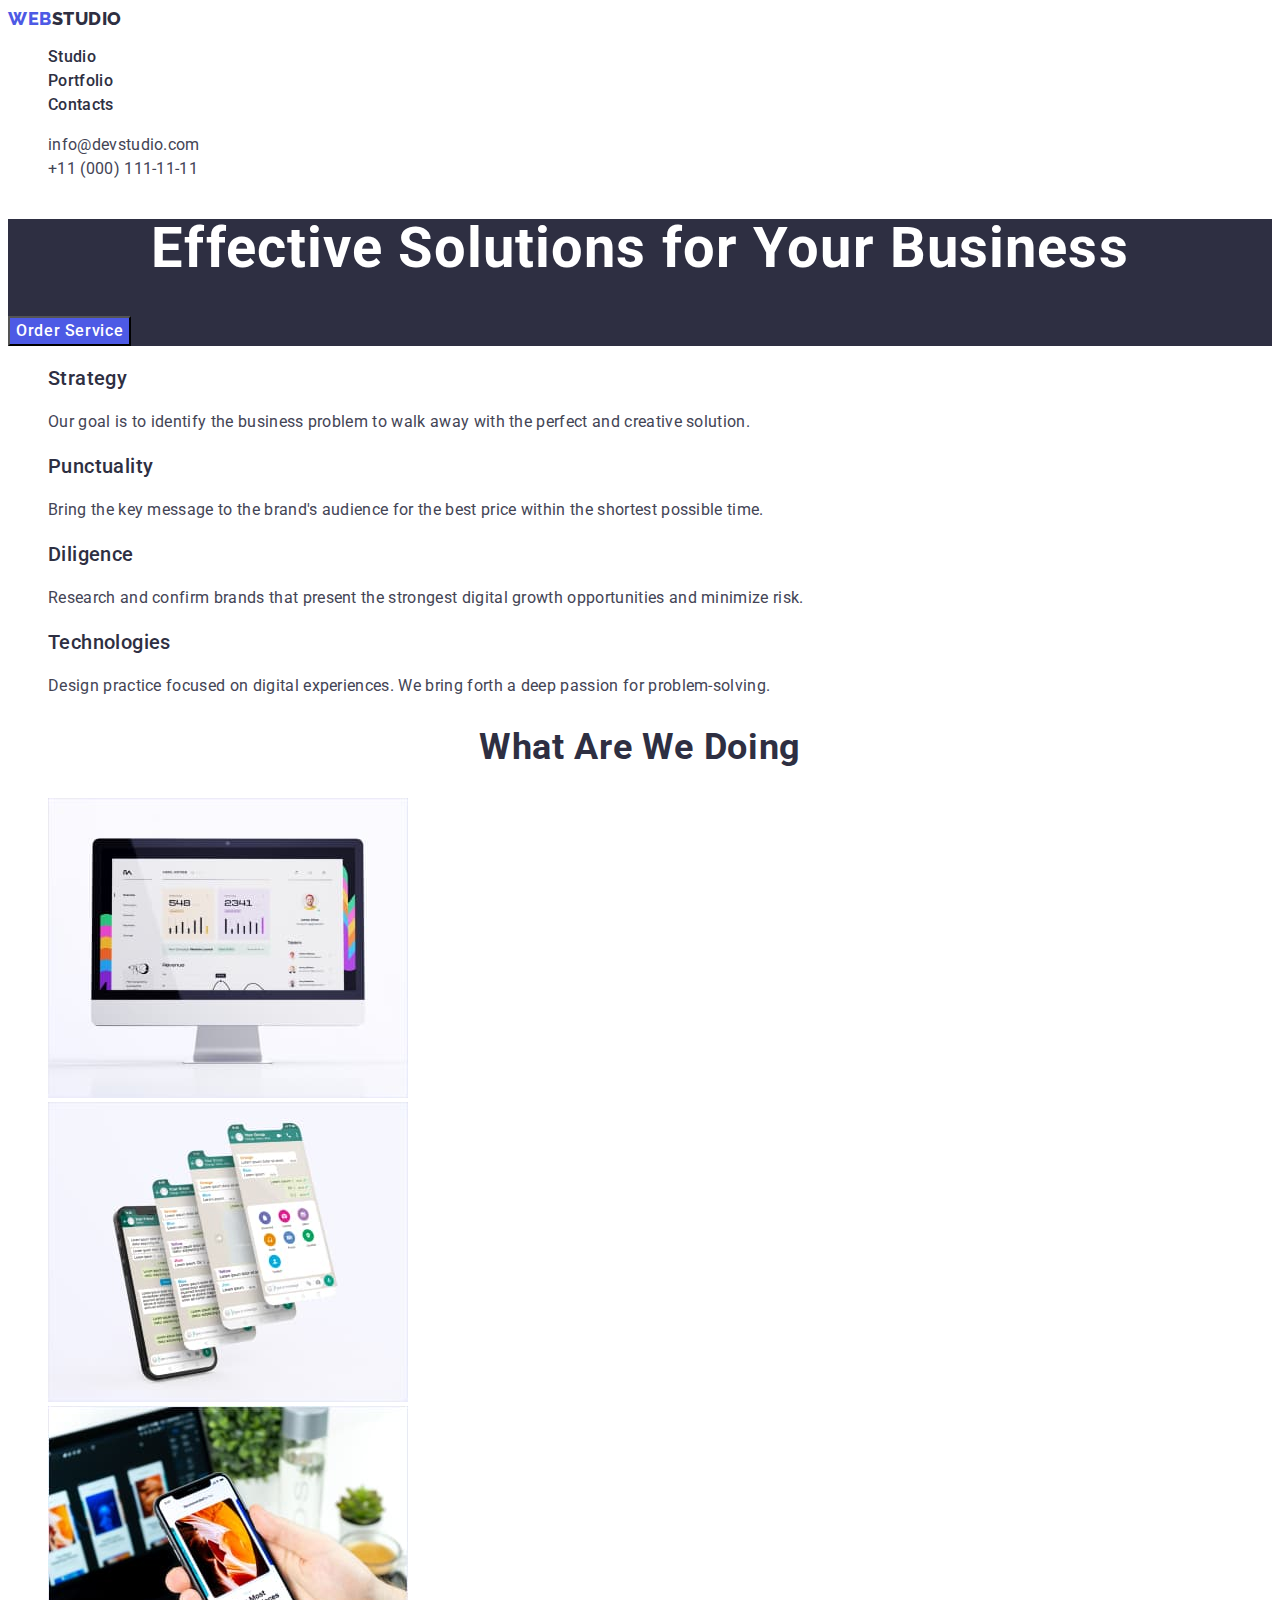
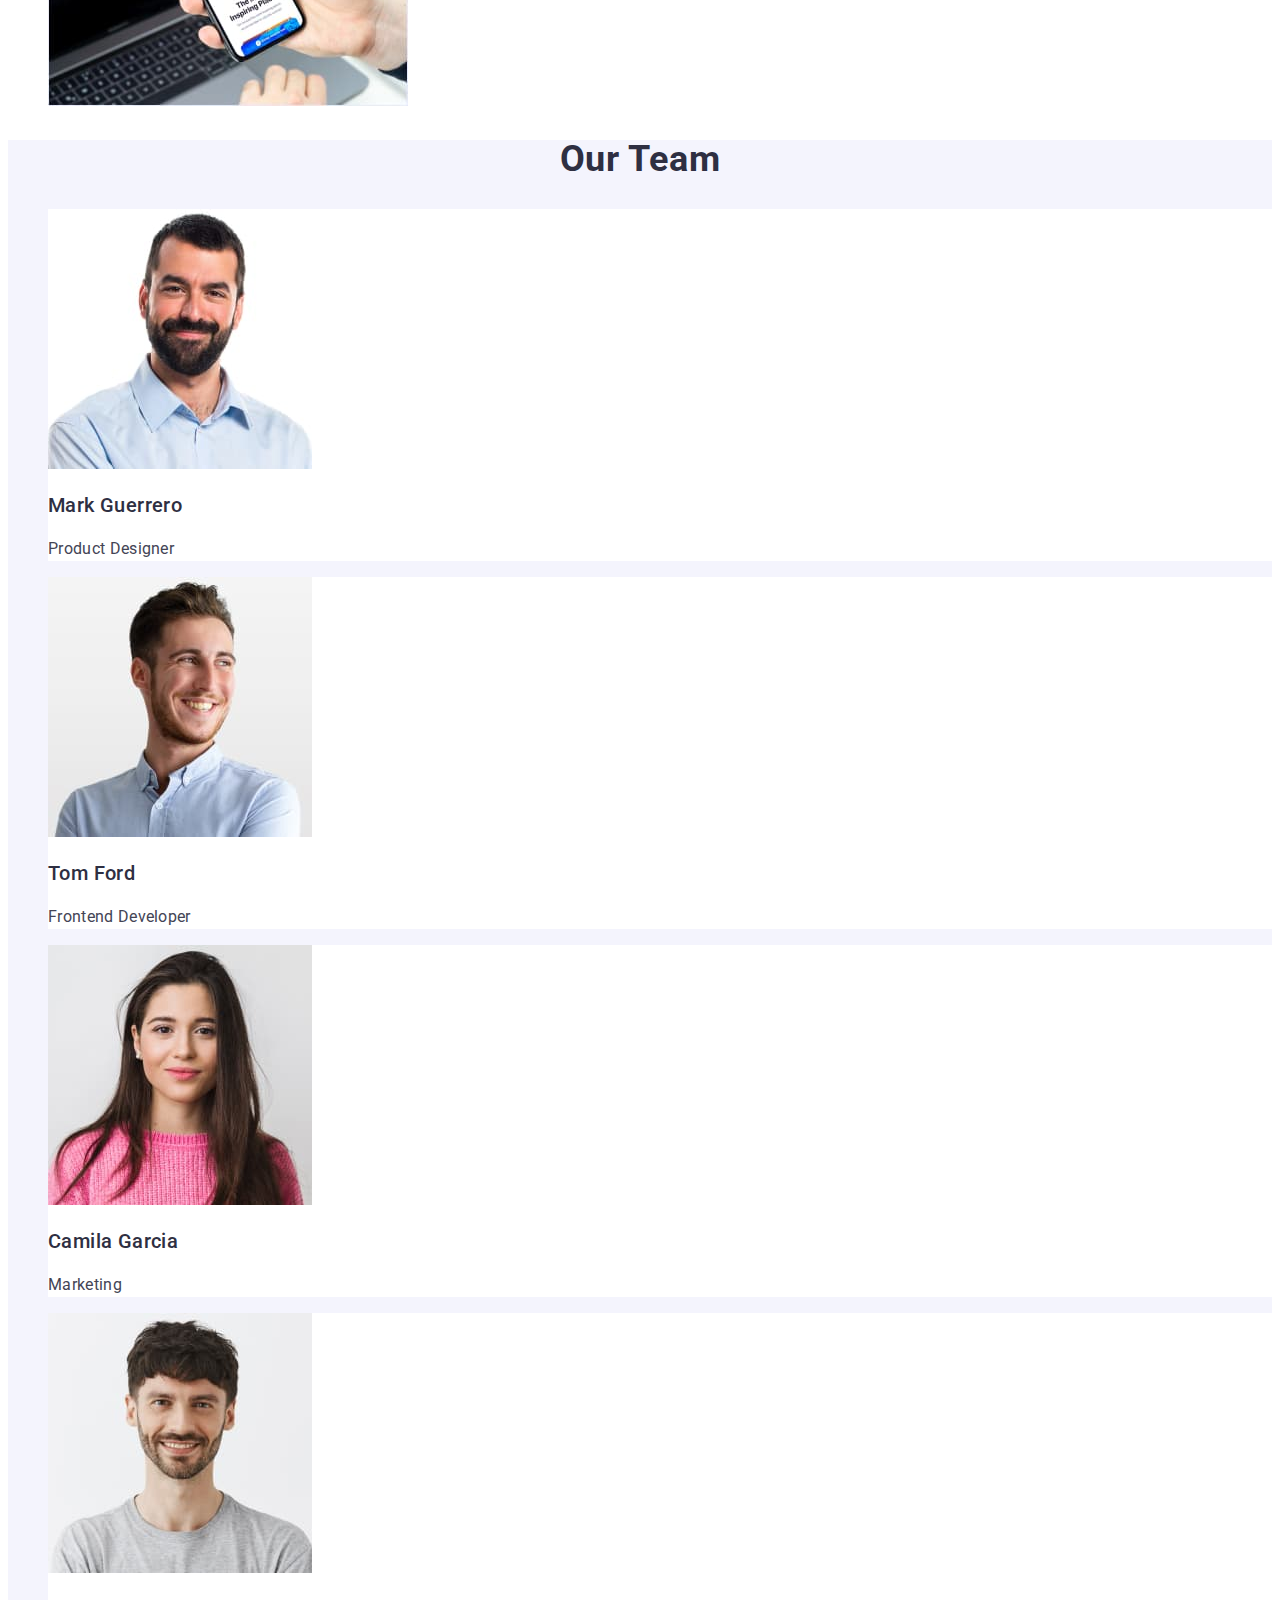
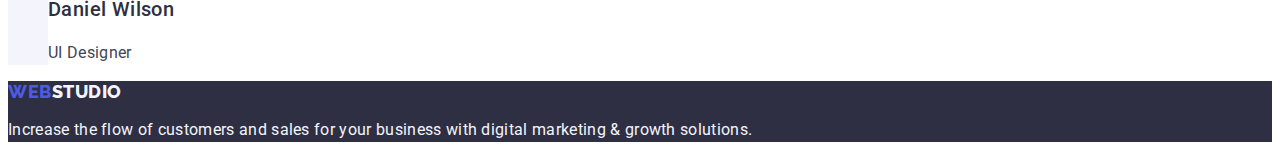
<file: index.html>
<!DOCTYPE html>
<html lang="en">
  <head>
    <meta charset="UTF-8" />
    <meta http-equiv="X-UA-Compatible" content="IE=edge" />
    <meta name="viewport" content="width=device-width, initial-scale=1.0" />
    <title>Web Studio</title>
    <link rel="preconnect" href="https://fonts.googleapis.com" />
    <link rel="preconnect" href="https://fonts.gstatic.com" crossorigin />
    <link
      href="https://fonts.googleapis.com/css2?family=Raleway:wght@800&family=Roboto:wght@400;500;700;900&display=swap"
      rel="stylesheet"
    />
    <link rel="stylesheet" href="./css/styles.css" />
  </head>
  <body>
    <!--Top line-->
    <header class="top-line">
      <nav class="navigation">
        <a class="link-logo link" href="./index.html"
          >Web<span class="logo-text-top">Studio</span></a
        >
        <ul class="nav-list list">
          <li class="nav-list-item">
            <a class="nav-list-link link" href="./index.html">Studio</a>
          </li>
          <li class="nav-list-item">
            <a class="nav-list-link link" href="./portfolio.html">Portfolio</a>
          </li>
          <li class="nav-list-item">
            <a class="nav-list-link link" href="">Contacts</a>
          </li>
        </ul>
      </nav>
      <address class="contact-info">
        <ul class="contact-list list">
          <li class="contact-list-item">
            <a class="contact-info-link link" href="mailto:info@devstudio.com"
              >info@devstudio.com</a
            >
          </li>
          <li class="contact-list-item">
            <a class="contact-info-link link" href="tel:+110001111111"
              >+11 (000) 111-11-11</a
            >
          </li>
        </ul>
      </address>
    </header>
    <!--main-content-->
    <main>
      <!--Hero-->
      <section class="hero">
        <h1 class="hero-title">Effective Solutions for Your Business</h1>
        <button class="modal-open-btn" type="button">Order Service</button>
      </section>
      <!--Our-Advantage-->
      <section class="advantage">
        <h2 class="advantage-main-title" hidden>Our Advantage</h2>
        <ul class="advantage-list list">
          <li class="advantage-list-item">
            <h3 class="advantage-title">Strategy</h3>
            <p class="advantage-desc">
              Our goal is to identify the business problem to walk away with the
              perfect and creative solution.
            </p>
          </li>
          <li class="advantage-list-item">
            <h3 class="advantage-title">Punctuality</h3>
            <p class="advantage-desc">
              Bring the key message to the brand's audience for the best price
              within the shortest possible time.
            </p>
          </li>
          <li class="advantage-list-item">
            <h3 class="advantage-title">Diligence</h3>
            <p class="advantage-desc">
              Research and confirm brands that present the strongest digital
              growth opportunities and minimize risk.
            </p>
          </li>
          <li class="advantage-list-item">
            <h3 class="advantage-title">Technologies</h3>
            <p class="advantage-desc">
              Design practice focused on digital experiences. We bring forth a
              deep passion for problem-solving.
            </p>
          </li>
        </ul>
      </section>
      <!--What-are-we-doing-->
      <section class="servises">
        <h2 class="servises-title">What are we doing</h2>
        <ul class="servises-list list">
          <li class="servises-list-item">
            <img
              class="servises-list-img"
              src="./images/servises/img-1.jpg"
              alt="website"
              width="360"
            />
          </li>
          <li class="servises-list-item">
            <img
              class="servises-list-img"
              src="./images/servises/img-2.jpg"
              alt="design"
              width="360"
            />
          </li>
          <li class="servises-list-item">
            <img
              class="servises-list-img"
              src="./images/servises/img-3.jpg"
              alt="applications"
              width="360"
            />
          </li>
        </ul>
      </section>
      <!--Our-Team-->
      <section class="team">
        <h2 class="team-title">Our Team</h2>
        <ul class="team-list list">
          <li class="team-list-item">
            <img
              class="team-list-img"
              src="./images/our-team/mark-guerrero.jpg"
              alt="man"
              width="264"
            />
            <h3 class="team-list-name">Mark Guerrero</h3>
            <p class="team-position">Product Designer</p>
          </li>
          <li class="team-list-item">
            <img
              class="team-list-img"
              src="./images/our-team/tom-ford.jpg"
              alt="man"
              width="264"
            />
            <h3 class="team-list-name">Tom Ford</h3>
            <p class="team-position">Frontend Developer</p>
          </li>
          <li class="team-list-item">
            <img
              class="team-list-img"
              src="./images/our-team/camila-garcia.jpg"
              alt="women"
              width="264"
            />
            <h3 class="team-list-name">Camila Garcia</h3>
            <p class="team-position">Marketing</p>
          </li>
          <li class="team-list-item">
            <img
              class="team-list-img"
              src="./images/our-team/daniel-wilson.jpg"
              alt="men"
              width="264"
            />
            <h3 class="team-list-name">Daniel Wilson</h3>
            <p class="team-position">UI Designer</p>
          </li>
        </ul>
      </section>
    </main>
    <!--Footer-->
    <footer class="bottom-line">
      <a class="link-logo link" href="./index.html"
        >Web<span class="logo-text-foot">Studio</span></a
      >
      <p class="bottom-line-text">
        Increase the flow of customers and sales for your business with digital
        marketing & growth solutions.
      </p>
    </footer>
  </body>
</html>
</file>
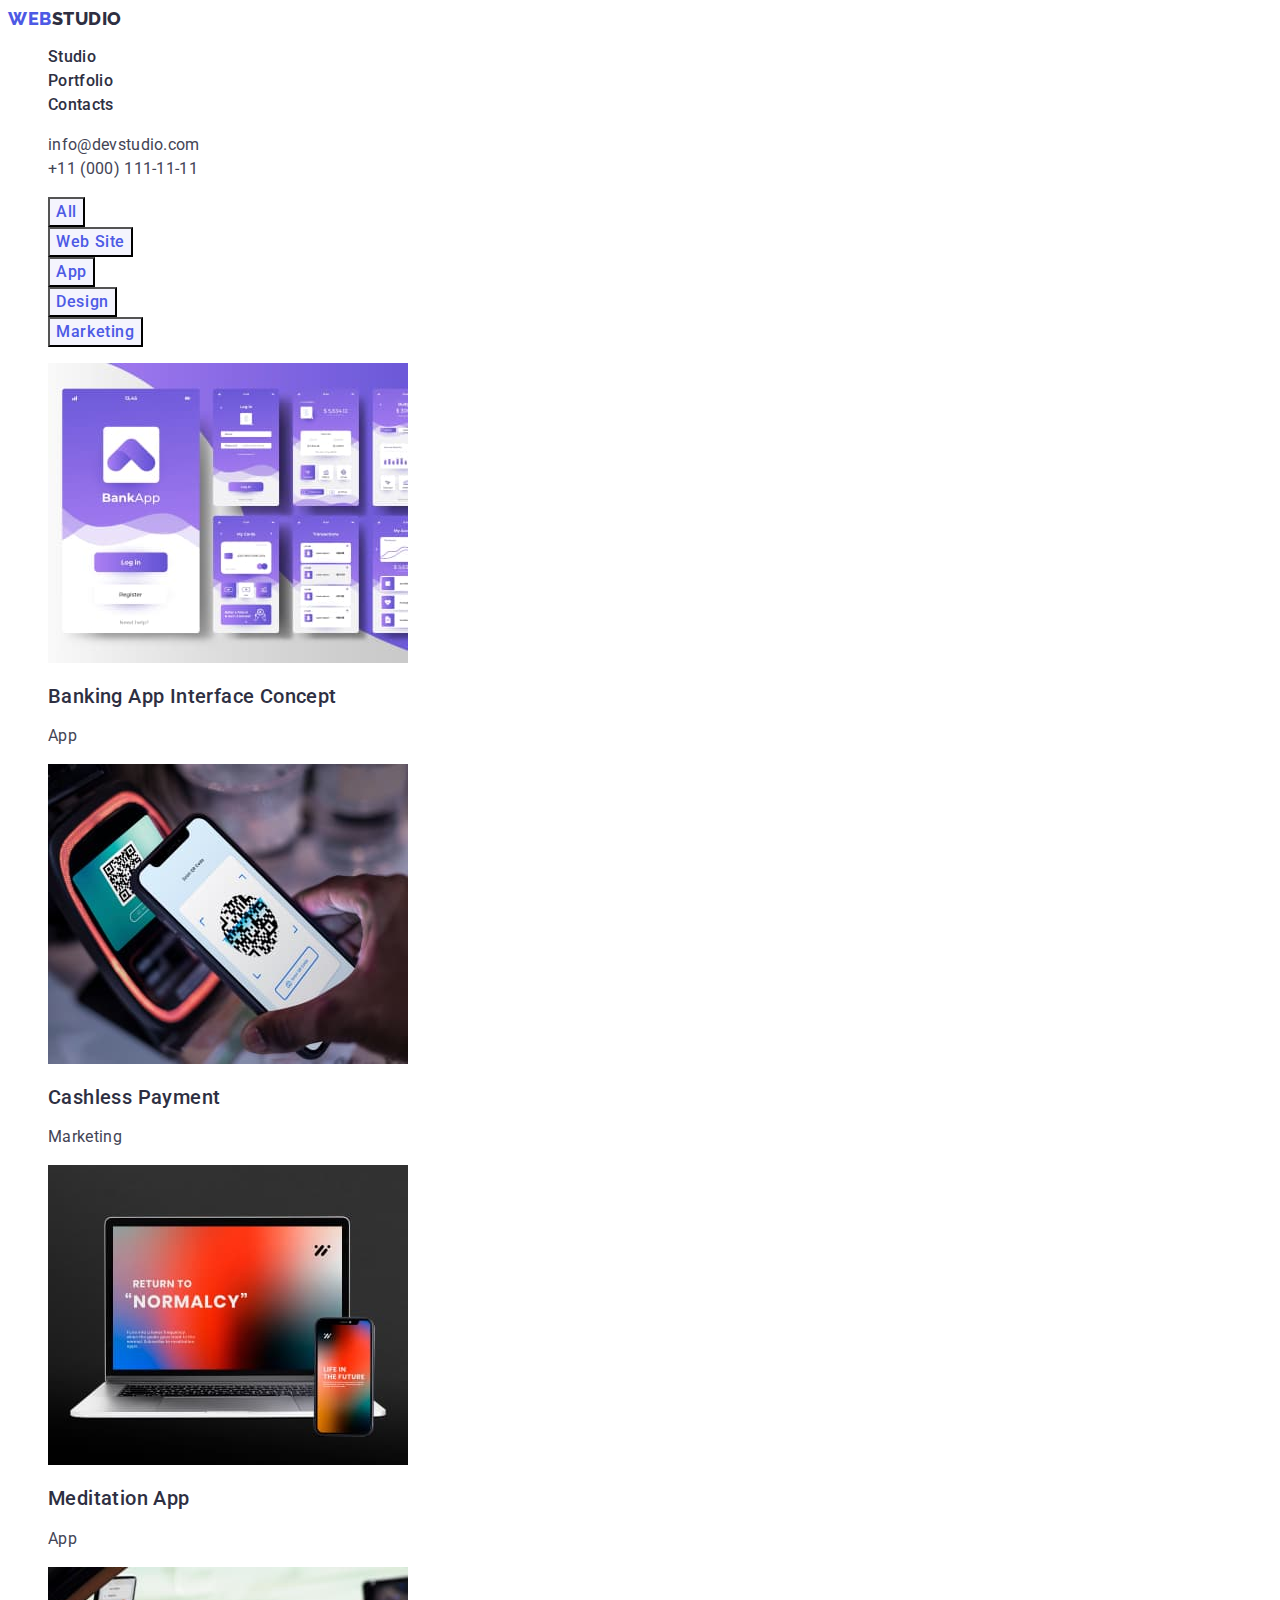
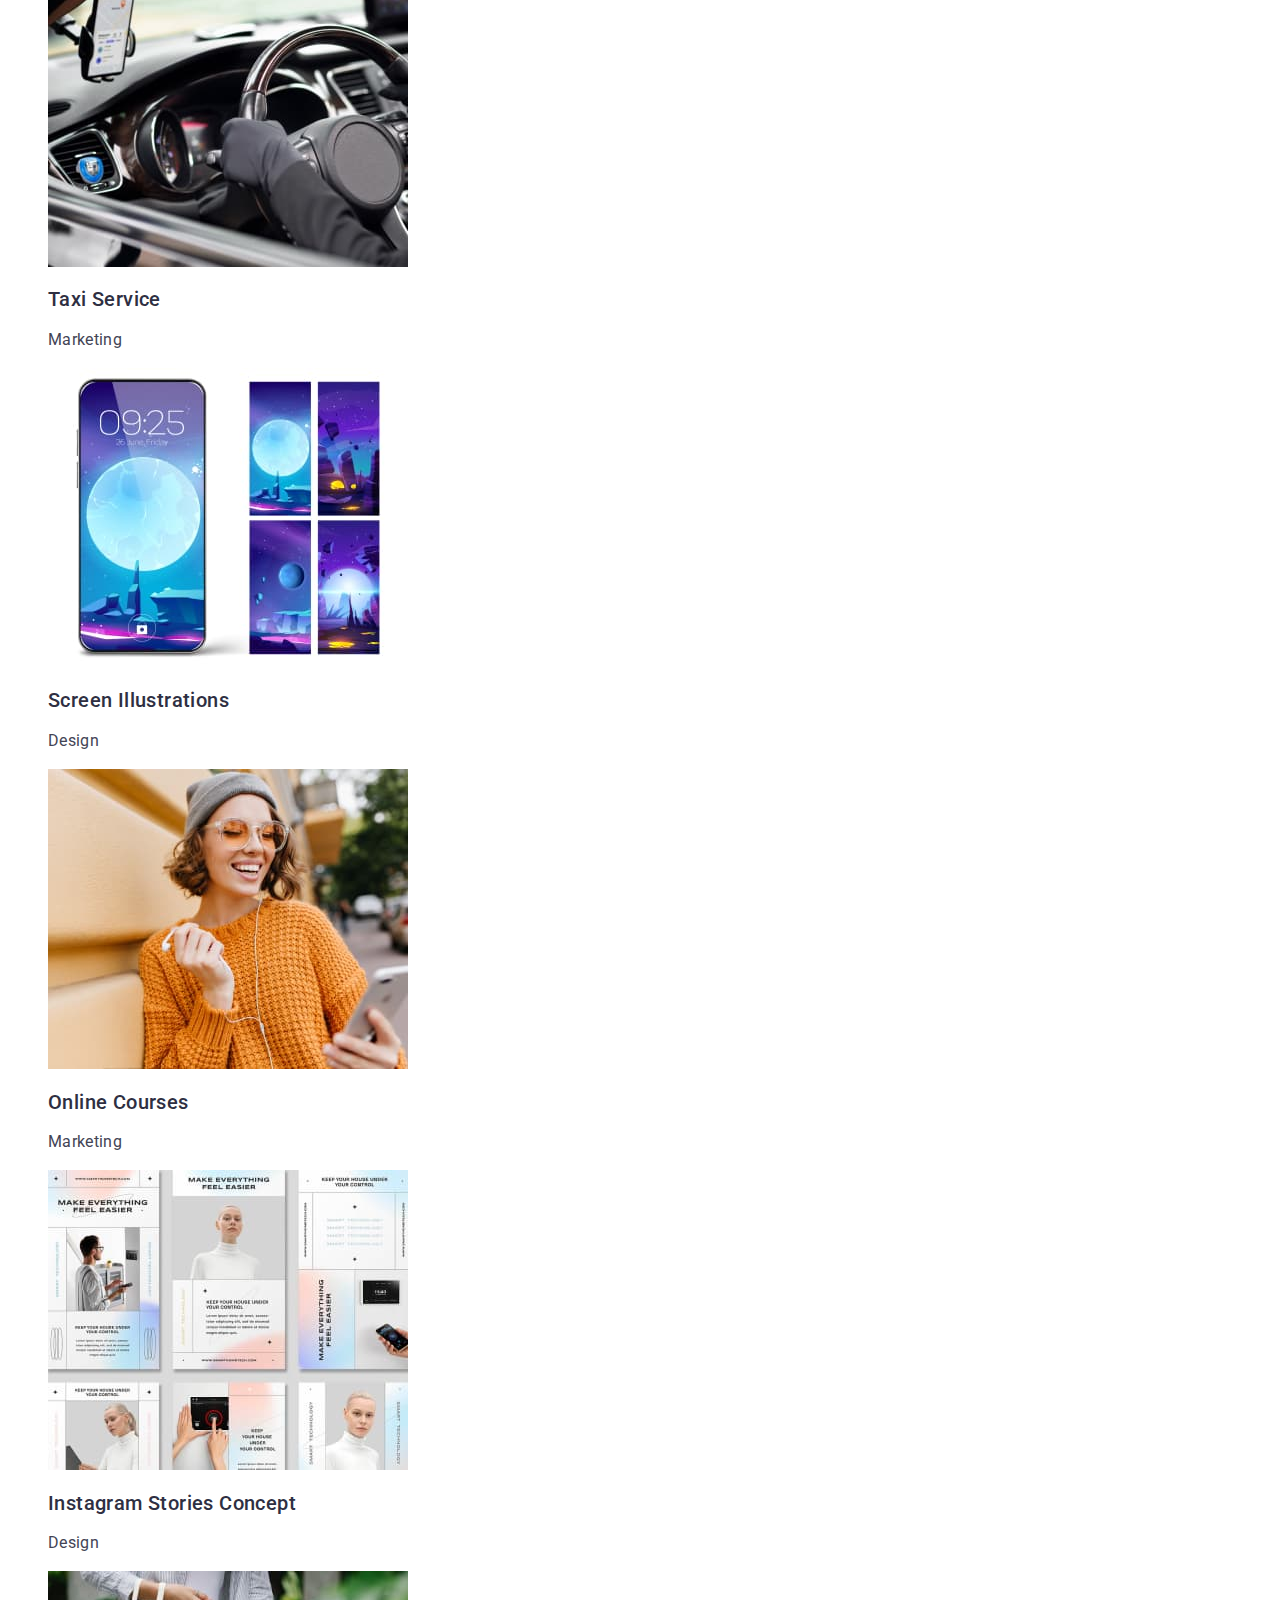
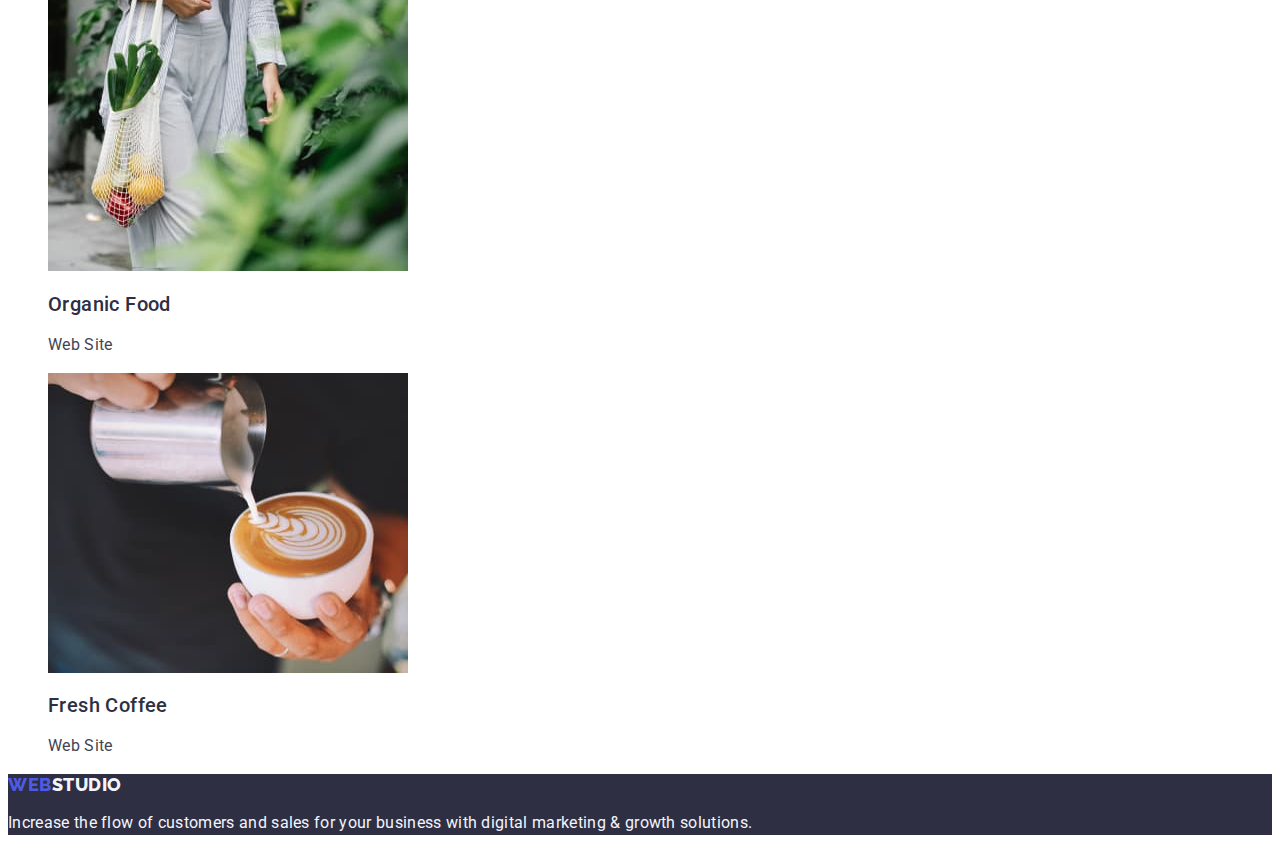
<file: portfolio.html>
<!DOCTYPE html>
<html lang="en">
  <head>
    <meta charset="UTF-8" />
    <meta http-equiv="X-UA-Compatible" content="IE=edge" />
    <meta name="viewport" content="width=device-width, initial-scale=1.0" />
    <title>Web Studio</title>
    <link rel="preconnect" href="https://fonts.googleapis.com" />
    <link rel="preconnect" href="https://fonts.gstatic.com" crossorigin />
    <link
      href="https://fonts.googleapis.com/css2?family=Raleway:wght@800&family=Roboto:wght@400;500;700;900&display=swap"
      rel="stylesheet"
    />
    <link rel="stylesheet" href="./css/styles.css" />
  </head>
  <body>
    <!--Top line-->
    <header class="top-line">
      <nav class="navigation">
        <a class="link-logo link" href="./index.html"
          >Web<span class="logo-text-top">Studio</span></a
        >
        <ul class="nav-list list">
          <li class="nav-list-item">
            <a class="nav-list-link link" href="./index.html">Studio</a>
          </li>
          <li class="nav-list-item">
            <a class="nav-list-link link" href="./portfolio.html">Portfolio</a>
          </li>
          <li class="nav-list-item">
            <a class="nav-list-link link" href="">Contacts</a>
          </li>
        </ul>
      </nav>
      <address class="contact-info">
        <ul class="contact-list list">
          <li class="contact-list-item">
            <a class="contact-info-link link" href="mailto:info@devstudio.com"
              >info@devstudio.com</a
            >
          </li>
          <li class="contact-list-item">
            <a class="contact-info-link link" href="tel:+110001111111"
              >+11 (000) 111-11-11</a
            >
          </li>
        </ul>
      </address>
    </header>
    <!--main-content-->
    <main>
      <section class="examples">
        <h1 hidden>Examples</h1>
        <!--Sorting-->
        <ul class="sorting-list list">
          <li class="sorting-list-item">
            <button class="sorting-btn" type="button">All</button>
          </li>
          <li class="sorting-list-item">
            <button class="sorting-btn" type="button">Web Site</button>
          </li>
          <li class="sorting-list-item">
            <button class="sorting-btn" type="button">App</button>
          </li>
          <li class="sorting-list-item">
            <button class="sorting-btn" type="button">Design</button>
          </li>
          <li class="sorting-list-item">
            <button class="sorting-btn" type="button">Marketing</button>
          </li>
        </ul>
        <ul class="examples-list list">
          <li class="examples-list-item">
            <a class="examples-list-link link" href="">
              <img
                class="examples-list-img"
                src="./images/examples/app/banking-app.jpg"
                alt="banking-application"
                width="360"
              />
              <h2 class="examples-subtitle">Banking App Interface Concept</h2>
              <p class="examples-classes">App</p>
            </a>
          </li>
          <li class="examples-list-item">
            <a class="examples-list-link link" href="">
              <img
                class="examples-list-img"
                src="./images/examples/marketing/cashless-payment.jpg"
                alt="payment"
                width="360"
              />
              <h2 class="examples-subtitle">Cashless Payment</h2>
              <p class="examples-classes">Marketing</p>
            </a>
          </li>
          <li class="examples-list-item">
            <a class="examples-list-link link" href="">
              <img
                class="examples-list-img"
                src="./images/examples/app/meditation-app.jpg"
                alt="meditation-application"
                width="360"
              />
              <h2 class="examples-subtitle">Meditation App</h2>
              <p class="examples-classes">App</p>
            </a>
          </li>
          <li class="examples-list-item">
            <a class="examples-list-link link" href="">
              <img
                class="examples-list-img"
                src="./images/examples/marketing/taxi-servise.jpg"
                alt="taxi-servise"
                width="360"
              />
              <h2 class="examples-subtitle">Taxi Service</h2>
              <p class="examples-classes">Marketing</p>
            </a>
          </li>
          <li class="examples-list-item">
            <a class="examples-list-link link" href="">
              <img
                class="examples-list-img"
                src="./images/examples/design/screen-illustrations.jpg"
                alt="screen-illustrations"
                width="360"
              />
              <h2 class="examples-subtitle">Screen Illustrations</h2>
              <p class="examples-classes">Design</p>
            </a>
          </li>
          <li class="examples-list-item">
            <a class="examples-list-link link" href="">
              <img
                class="examples-list-img"
                src="./images/examples/marketing/online-courses.jpg"
                alt="education"
                width="360"
              />
              <h2 class="examples-subtitle">Online Courses</h2>
              <p class="examples-classes">Marketing</p>
            </a>
          </li>
          <li class="examples-list-item">
            <a class="examples-list-link link" href="">
              <img
                class="examples-list-img"
                src="./images/examples/design/instagram-stories.jpg"
                alt="instagram-stories"
                width="360"
              />
              <h2 class="examples-subtitle">Instagram Stories Concept</h2>
              <p class="examples-classes">Design</p></a
            >
          </li>
          <li class="examples-list-item">
            <a class="examples-list-link link" href="">
              <img
                class="examples-list-img"
                src="./images/examples/web-site/organic-food.jpg"
                alt="organic-food"
                width="360"
              />
              <h2 class="examples-subtitle">Organic Food</h2>
              <p class="examples-classes">Web Site</p>
            </a>
          </li>
          <li class="examples-list-item">
            <a class="examples-list-link link" href="">
              <img
                class="examples-list-img"
                src="./images/examples/web-site/fresh-coffee.jpg"
                alt="cup-of-coffee"
                width="360"
              />
              <h2 class="examples-subtitle">Fresh Coffee</h2>
              <p class="examples-classes">Web Site</p>
            </a>
          </li>
        </ul>
      </section>
    </main>
    <!--Footer-->
    <footer class="bottom-line">
      <a class="link-logo link" href="./index.html"
        >Web<span class="logo-text-foot">Studio</span></a
      >
      <p class="bottom-line-text">
        Increase the flow of customers and sales for your business with digital
        marketing & growth solutions.
      </p>
    </footer>
  </body>
</html>
</file>
<file: css/styles.css>
:root {
  --main-font-family: 'Roboto', sans-serif;
  --secondary-font-family-family: 'Raleway', sans-serif;
  --primary-text-color: #2e2f42;
  --secondary-text-color: #434455;
  --accent-color: #4d5ae5;
  --light-background-color: #f4f4fd;
  --white-background: #ffffff;
}
/*Basic*/
.list {
  list-style: none;
}

.link {
  text-decoration: none;
}

body {
  font-family: var(--main-font-family);
  color: var(--secondary-text-color);
  background-color: var(--white-background);
}

/*================= COMPONENTS =================*/

.modal-open-btn {
  font-family: var(--main-font-family);
  font-style: normal;
  font-weight: 500;
  font-size: 16px;
  line-height: 1.5;
  letter-spacing: 0.04em;
  background-color: var(--accent-color);
  color: #ffffff;
  cursor: pointer;
}

.modal-open-btn:hover,
.modal-open-btn:focus {
  background-color: #404bbf;
}

.sorting-btn {
  font-family: var(--main-font-family);
  font-style: normal;
  font-weight: 500;
  font-size: 16px;
  line-height: 1.5;
  letter-spacing: 0.04em;
  background-color: var(--light-background-color);
  color: var(--accent-color);
  cursor: pointer;
}
.sorting-btn:hover,
.sorting-btn:focus {
  color: #ffffff;
  background-color: #404bbf;
}
/*================= COMPONENTS =================*/

/*====================HEDER====================*/

.link-logo {
  font-family: var(--secondary-font-family-family);
  font-weight: 800;
  font-size: 18px;
  line-height: 1.17;
  letter-spacing: 0.03em;
  text-transform: uppercase;
  color: var(--accent-color);
}

.logo-text-top {
  color: var(--primary-text-color);
}

.nav-list-link {
  font-weight: 500;
  font-size: 16px;
  line-height: 1.5;
  letter-spacing: 0.02em;
  color: var(--primary-text-color);
}

.contact-info-link {
  font-size: 16px;
  line-height: 1.5;
  letter-spacing: 0.02em;
  color: var(--secondary-text-color);
}

.nav-list-link:hover,
.nav-list-link:focus,
.contact-info-link:hover,
.contact-info-link:focus {
  color: #404bbf;
}

.contact-info {
  font-style: normal;
}

/*==================== HEDER ====================*/

/*==================== MAIN ====================*/

/*==================== HERO ====================*/

.hero {
  background-color: var(--primary-text-color);
}

.hero-title {
  font-size: 56px;
  line-height: 1.07;
  text-align: center;
  letter-spacing: 0.02em;
  color: #ffffff;
}

/*==================== HERO ====================*/

/*==================== ADVANTAGE ====================*/

.advantage-title {
  font-weight: 500;
  font-size: 20px;
  line-height: 1.2;
  letter-spacing: 0.02em;
  color: var(--primary-text-color);
}
.advantage-desc {
  font-size: 16px;
  line-height: 1.5;
  letter-spacing: 0.02em;
  color: var(--secondary-text-color);
}

/*==================== ADVANTAGE ====================*/

/*==================== SERVISES ====================*/

.servises-title {
  font-size: 36px;
  line-height: 1.11;
  text-align: center;
  letter-spacing: 0.02em;
  text-transform: capitalize;
  color: var(--primary-text-color);
}
/*==================== SERVISES ====================*/

/*==================== TEAM ====================*/

.team {
  background-color: #f4f4fd;
}

.team-list-item {
  background-color: #ffffff;
}

.team-title {
  font-size: 36px;
  line-height: 1.11;
  text-align: center;
  letter-spacing: 0.02em;
  text-transform: capitalize;
  color: var(--primary-text-color);
}

.team-list-name {
  font-weight: 500;
  font-size: 20px;
  line-height: 1.2;
  letter-spacing: 0.02em;
  color: var(--primary-text-color);
}

.team-position {
  font-size: 16px;
  line-height: 1.5;
  letter-spacing: 0.02em;
  color: var(--secondary-text-color);
}
/*==================== TEAM ====================*/

/*=================== FOOTER ======================*/

.bottom-line {
  background-color: var(--primary-text-color);
}
.logo-text-foot {
  color: #f4f4fd;
}
.bottom-line-text {
  font-style: normal;
font-weight: 400;
font-size: 16px;
line-height: 1.5;
letter-spacing: 0.02em;
color: var(--light-background-color);
}
/*=================== FOOTER ======================*/

/*==================== MAIN ====================*/
/*==================== PORTFOLIO ====================*/
.examples-subtitle {
  font-weight: 500;
  font-size: 20px;
  line-height: 1.2;
  letter-spacing: 0.02em;
  color: var(--primary-text-color);
}
.examples-classes {
  font-size: 16px;
  line-height: 1.5;
  letter-spacing: 0.02em;
  color: var(--secondary-text-color);
}
/*==================== PORTFOLIO ====================*/
</file>
